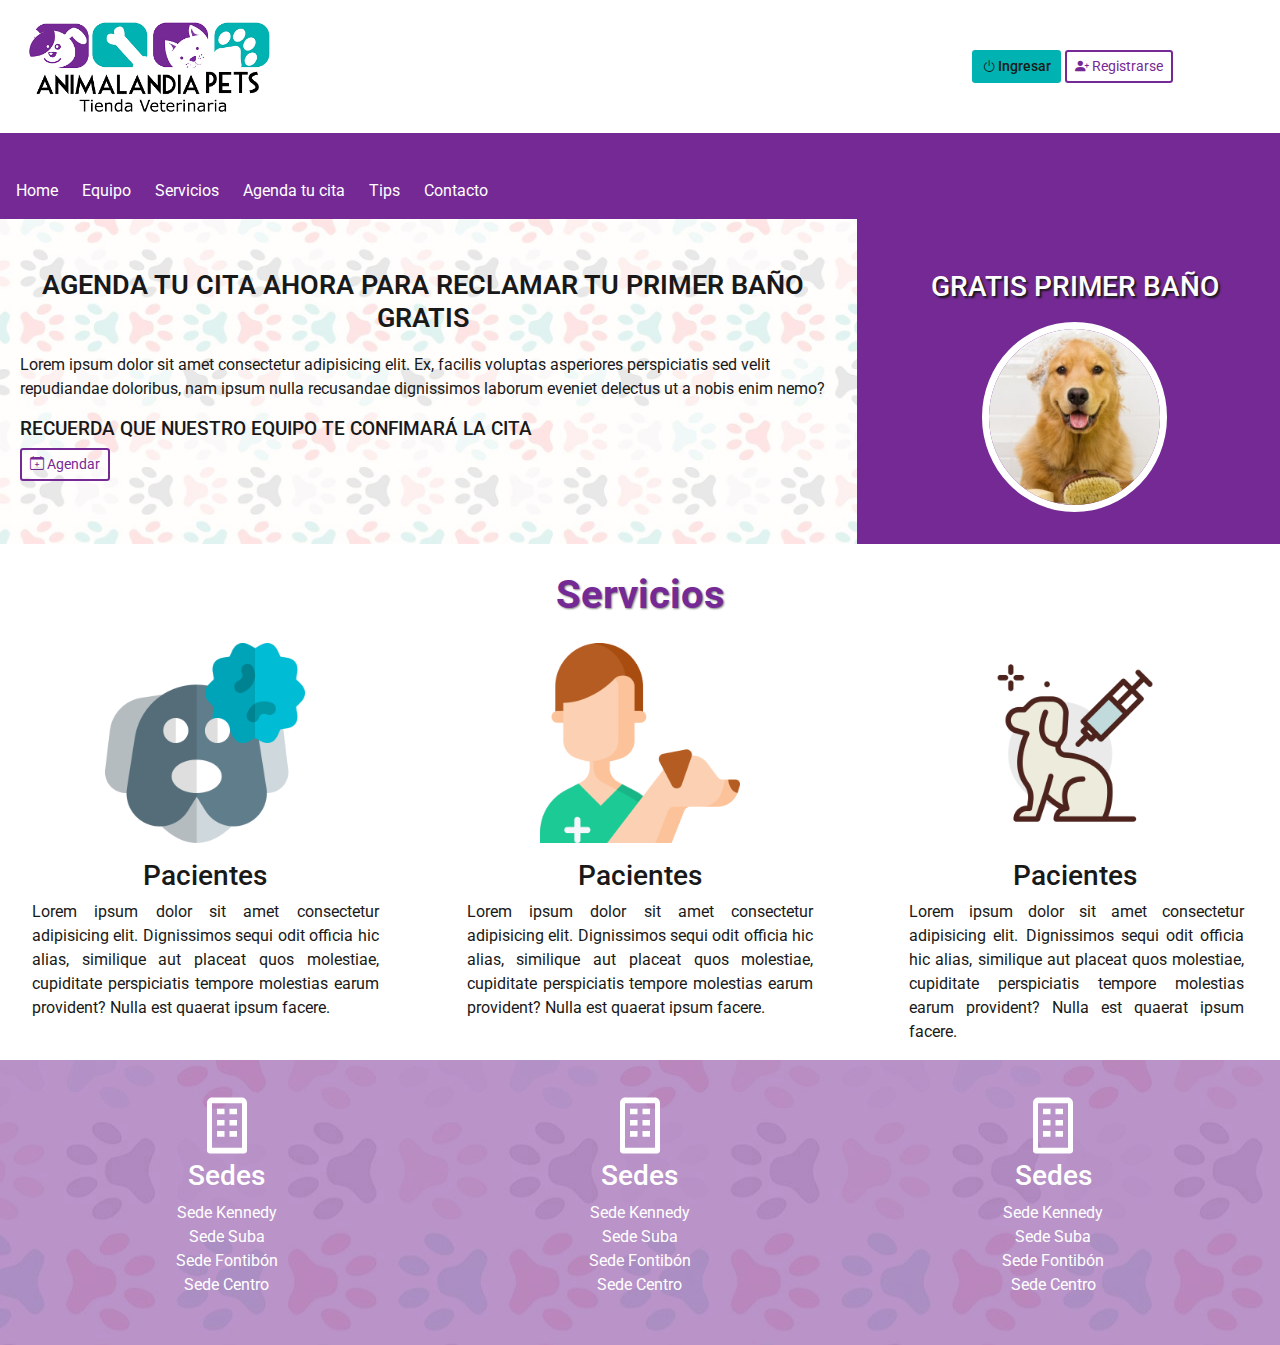
<file: index.html>
<!DOCTYPE html>
<html lang="en">

<head>
    <meta charset="UTF-8">
    <meta http-equiv="X-UA-Compatible" content="IE=edge">
    <meta name="viewport" content="width=device-width, initial-scale=1.0">
    <title>Animalandia</title>
    <link rel="stylesheet" type="text/css" href="/assets/css/bootstrap.css">
    <link rel="stylesheet" type="text/css" href="/assets/css/estilos.css">
    <link rel="stylesheet" type="text/css" href="/assets/css/normalize.css">
    <link rel="icon" href="../assets/img/favicon.png">
    <link rel="stylesheet" href="https://cdn.jsdelivr.net/npm/bootstrap-icons@1.8.1/font/bootstrap-icons.css">

</head>
<body>
<div class="container-fluid overflow-hidden" >
    <div class="row justify-content-around align-items-center">
    <header class="row justify-content-around align-items-center" >
        <div class="logo col-12 col-md-3 col-xl-3 mt-2 mb-2">
            <img src="../assets/img/logo.jpg" class="img-fluid">
        </div>
        <div class="col-12 col-md-6 col-xl-6"></div>
        <div class="col-12 col-md-3 col-xl-3" row justify-content-around align-items-center>
            <a href="/views/login.html"><button type="button" class="btn btn-primary btn-sm" ><i class="bi bi-power"></i>Ingresar</button></a>
            <button type="button" class="btn btn-outline-primary btn-sm"><i class="bi bi-person-plus-fill"></i>Registrarse</button>
        </div>
    </header>
    </div>
    <div >    <!-- As a link -->
        <nav class="navbar navbar-expand-lg navbar-dark #752995" col-md>
            <div >
                <a class="navbar-brand ms-2" href="#"></a>
                <button class="navbar-toggler" type="button" data-bs-toggle="collapse"
                    data-bs-target="#navbarSupportedContent" aria-controls="navbarSupportedContent"
                    aria-expanded="false" aria-label="Toggle navigation">
                    <span class="navbar-toggler-icon"></span>
                </button>
                <div class="collapse navbar-collapse" id="navbarSupportedContent">
                    <ul class="navbar-nav me-auto mb-2 mb-lg-0">
                        <li class="nav-item">
                            <a class="nav-link active" aria-current="page" href="/index.html">Home</a>
                        </li>
                        <li class="nav-item">
                            <a class="nav-link active" aria-current="page" href="/views/equipo.html">Equipo</a>
                        </li>
                        <li class="nav-item">
                            <a class="nav-link active" aria-current="page" href="/views/servicios.html">Servicios</a>
                        </li>
                        <li class="nav-item">
                            <a class="nav-link active" aria-current="page" href="/views/agendatucita.html">Agenda tu cita</a>
                        </li>
                        <li class="nav-item">
                            <a class="nav-link active" aria-current="page" href="/views/tips.html">Tips</a>
                        </li>
                        <li class="nav-item">
                            <a class="nav-link active" aria-current="page" href="/views/contacto.html">Contacto</a>
                        </li>
                    </ul>
                </div>
            </div>
        </nav>
    </div>
    <!--cierre header y nav-->
    <main>
        <div>
        <div class="row">
            <article class="cita d-flex flex-column align-items-start col-12 col-md-6 col-xl-8 ">
                <h1>AGENDA TU CITA AHORA PARA RECLAMAR TU PRIMER BAÑO GRATIS</h1>
                <p>Lorem ipsum dolor sit amet consectetur adipisicing elit. Ex, facilis voluptas asperiores perspiciatis
                    sed velit repudiandae doloribus, nam ipsum nulla recusandae dignissimos laborum eveniet delectus ut
                    a nobis enim nemo?</p>
                <h3>Recuerda que nuestro equipo te confimará la cita</h3>
                <button type="button" class="btn btn-outline-primary btn-sm"><i class="bi bi-calendar-plus"></i>Agendar</button>
            </article>
            <article class="promocion d-flex flex-column align-items-center col-12 col-md-6 col-xl-4">
                <h1>GRATIS PRIMER BAÑO</h1>
                <img src="../assets/img/golden.jpg" alt="Perro Golden Retriever" class="rounded-circle">
            </article>
        </div>
    </div>
        <!--fin de cita-->
        <h1 class="tsection text-center mb-4">Servicios</h1>
        <div class="row " >
            <div class="card col-12 col-md-4" >
                <img src="../assets/img/paciente.png" class="card-img-top" alt="paciente">
                <div class="card-body">
                <h3>Pacientes</h3>
                <p class="card-text ">Lorem ipsum dolor sit amet consectetur adipisicing elit. Dignissimos sequi odit officia hic alias,
                    similique aut placeat quos molestiae, cupiditate perspiciatis tempore molestias earum provident?
                    Nulla est quaerat ipsum facere.</p>
                </div>
            </div>
        
            <div class="card col-12 col-md-4" >
                <img src="../assets/img/veterinario.png" class="card-img-top" alt="veterinario">
                <div class="card-body">
                <h3>Pacientes</h3>
                <p class="card-text ">Lorem ipsum dolor sit amet consectetur adipisicing elit. Dignissimos sequi odit officia hic alias,
                        similique aut placeat quos molestiae, cupiditate perspiciatis tempore molestias earum provident?
                        Nulla est quaerat ipsum facere.</p>
                </div>
            </div>

            <div class="card col-12 col-md-4" >
                <img src="../assets/img/vacunacion.png" class="card-img-top" alt="vacunacion">
                <div class="card-body">
                <h3>Pacientes</h3>
                <p class="card-text ms-2 me-1">Lorem ipsum dolor sit amet consectetur adipisicing elit. Dignissimos sequi odit officia hic alias,
                    similique aut placeat quos molestiae, cupiditate perspiciatis tempore molestias earum provident?
                    Nulla est quaerat ipsum facere.</p>
                </div>
              </div>
        </div>
        
    </main>
    <footer class="footer" >
        <div class="box-footer row ">
            <div class="foot col-12 col-md-4 text-center">
                <img src="../assets/img/bx-building 1.svg" alt="Icono building">
                <h3>Sedes</h3>
                <p class="text-center">
                    Sede Kennedy <br>
                    Sede Suba <br>
                    Sede Fontibón <br>
                    Sede Centro
                </p>
            </div>
            <div class="foot col-12 col-md-4 text-center">
                <img src="../assets/img/bx-building 1.svg" alt="Icono building">
                <h3>Sedes</h3>
                <p class="text-center">
                    Sede Kennedy <br>
                    Sede Suba <br>
                    Sede Fontibón <br>
                    Sede Centro
                </p>
            </div>
            <div class="foot col-12 col-md-4 text-center">
                <img src="../assets/img/bx-building 1.svg" alt="Icono building">
                <h3>Sedes</h3>
                <p class="text-center">
                    Sede Kennedy <br>
                    Sede Suba <br>
                    Sede Fontibón <br>
                    Sede Centro
                </p>
            </div>
        </div>
    </footer>
</div>
<script src="../assets/js/bootstrap.js"></script>
</body>

</html>
</file>
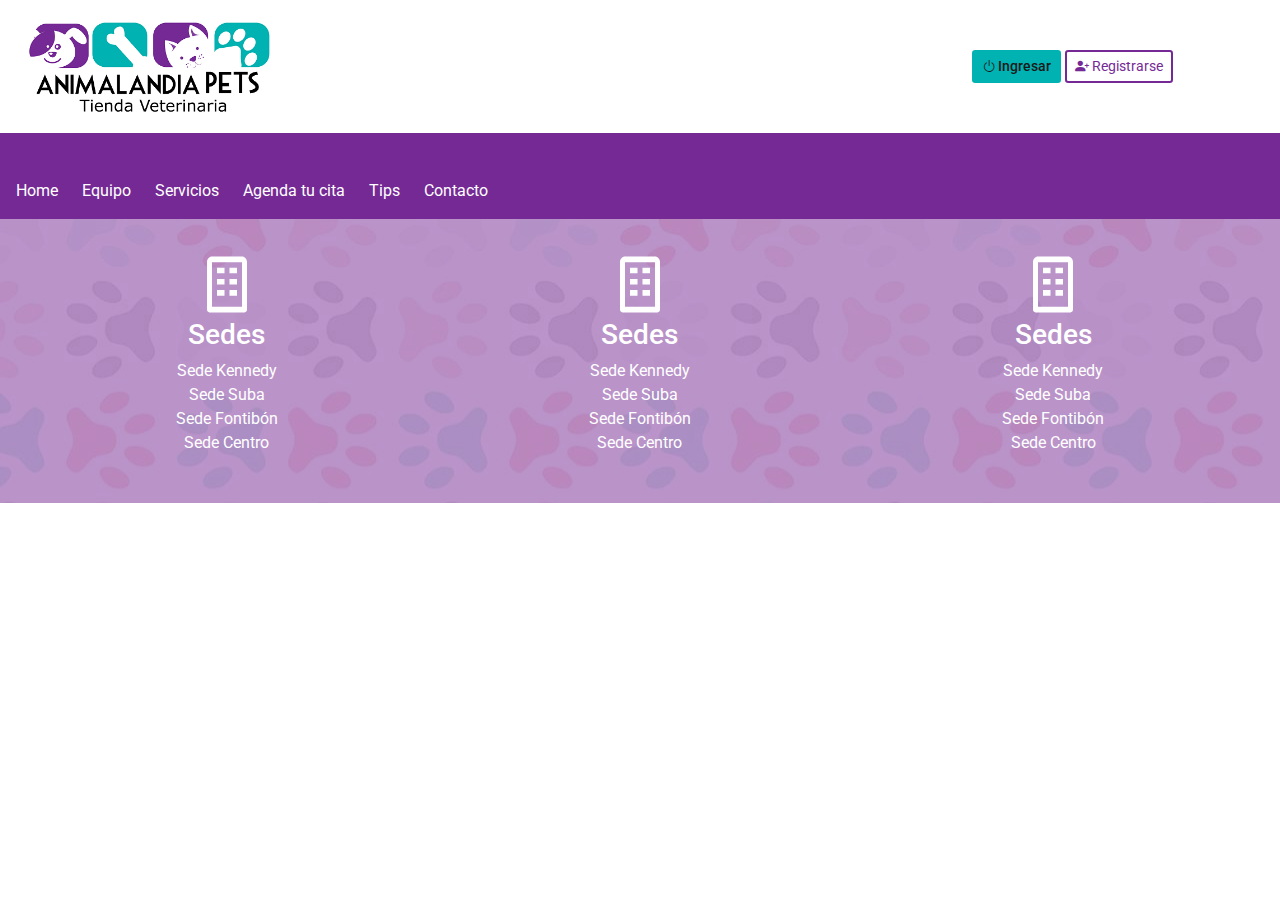
<file: views/agendatucita.html>
<!DOCTYPE html>
<html lang="en">

<head>
    <meta charset="UTF-8">
    <meta http-equiv="X-UA-Compatible" content="IE=edge">
    <meta name="viewport" content="width=device-width, initial-scale=1.0">
    <title>Animalandia</title>
    <link rel="stylesheet" type="text/css" href="/assets/css/bootstrap.css">
    <link rel="stylesheet" type="text/css" href="/assets/css/estilos.css">
    <link rel="stylesheet" type="text/css" href="/assets/css/normalize.css">
    <link rel="icon" href="../assets/img/favicon.png">
    <link rel="stylesheet" href="https://cdn.jsdelivr.net/npm/bootstrap-icons@1.8.1/font/bootstrap-icons.css">

</head>
<body>
    <div class="container-fluid overflow-hidden" >
        <div class="row justify-content-around align-items-center">
        <header class="row justify-content-around align-items-center" >
            <div class="logo col-12 col-md-3 col-xl-3 mt-2 mb-2">
                <img src="../assets/img/logo.jpg" class="img-fluid">
            </div>
            <div class="col-12 col-md-6 col-xl-6"></div>
            <div class="col-12 col-md-3 col-xl-3" row justify-content-around align-items-center>
                <a href="/views/login.html"><button type="button" class="btn btn-primary btn-sm" ><i class="bi bi-power"></i>Ingresar</button></a>
                <button type="button" class="btn btn-outline-primary btn-sm"><i class="bi bi-person-plus-fill"></i>Registrarse</button>
            </div>
        </header>
        </div>
        <div >    <!-- As a link -->
            <nav class="navbar navbar-expand-lg navbar-dark #752995" col-md>
                <div >
                    <a class="navbar-brand ms-2" href="#"></a>
                    <button class="navbar-toggler" type="button" data-bs-toggle="collapse"
                        data-bs-target="#navbarSupportedContent" aria-controls="navbarSupportedContent"
                        aria-expanded="false" aria-label="Toggle navigation">
                        <span class="navbar-toggler-icon"></span>
                    </button>
                    <div class="collapse navbar-collapse" id="navbarSupportedContent">
                        <ul class="navbar-nav me-auto mb-2 mb-lg-0">
                            <li class="nav-item">
                                <a class="nav-link active" aria-current="page" href="index.html">Home</a>
                            </li>
                            <li class="nav-item">
                                <a class="nav-link active" aria-current="page" href="/views/equipo.html">Equipo</a>
                            </li>
                            <li class="nav-item">
                                <a class="nav-link active" aria-current="page" href="/views/servicios.html">Servicios</a>
                            </li>
                            <li class="nav-item">
                                <a class="nav-link active" aria-current="page" href="/views/agendatucita.html">Agenda tu cita</a>
                            </li>
                            <li class="nav-item">
                                <a class="nav-link active" aria-current="page" href="/views/tips.html">Tips</a>
                            </li>
                            <li class="nav-item">
                                <a class="nav-link active" aria-current="page" href="/views/contacto.html">Contacto</a>
                            </li>
                        </ul>
                    </div>
                </div>
            </nav>
        </div>
    <footer class="footer" >
        <div class="box-footer row ">
            <div class="foot col-12 col-md-4 text-center">
                <img src="../assets/img/bx-building 1.svg" alt="Icono building">
                <h3>Sedes</h3>
                <p class="text-center">
                    Sede Kennedy <br>
                    Sede Suba <br>
                    Sede Fontibón <br>
                    Sede Centro
                </p>
            </div>
            <div class="foot col-12 col-md-4 text-center">
                <img src="../assets/img/bx-building 1.svg" alt="Icono building">
                <h3>Sedes</h3>
                <p class="text-center" >
                    Sede Kennedy <br>
                    Sede Suba <br>
                    Sede Fontibón <br>
                    Sede Centro
                </p>
            </div>
            <div class="foot col-12 col-md-4 text-center">
                <img src="../assets/img/bx-building 1.svg" alt="Icono building">
                <h3>Sedes</h3>
                <p class="text-center">
                    Sede Kennedy <br>
                    Sede Suba <br>
                    Sede Fontibón <br>
                    Sede Centro
                </p>
            </div>
        </div>
    </footer>
</div>
<script src="../assets/js/bootstrap.js"></script>
</body>

</html>
</file>
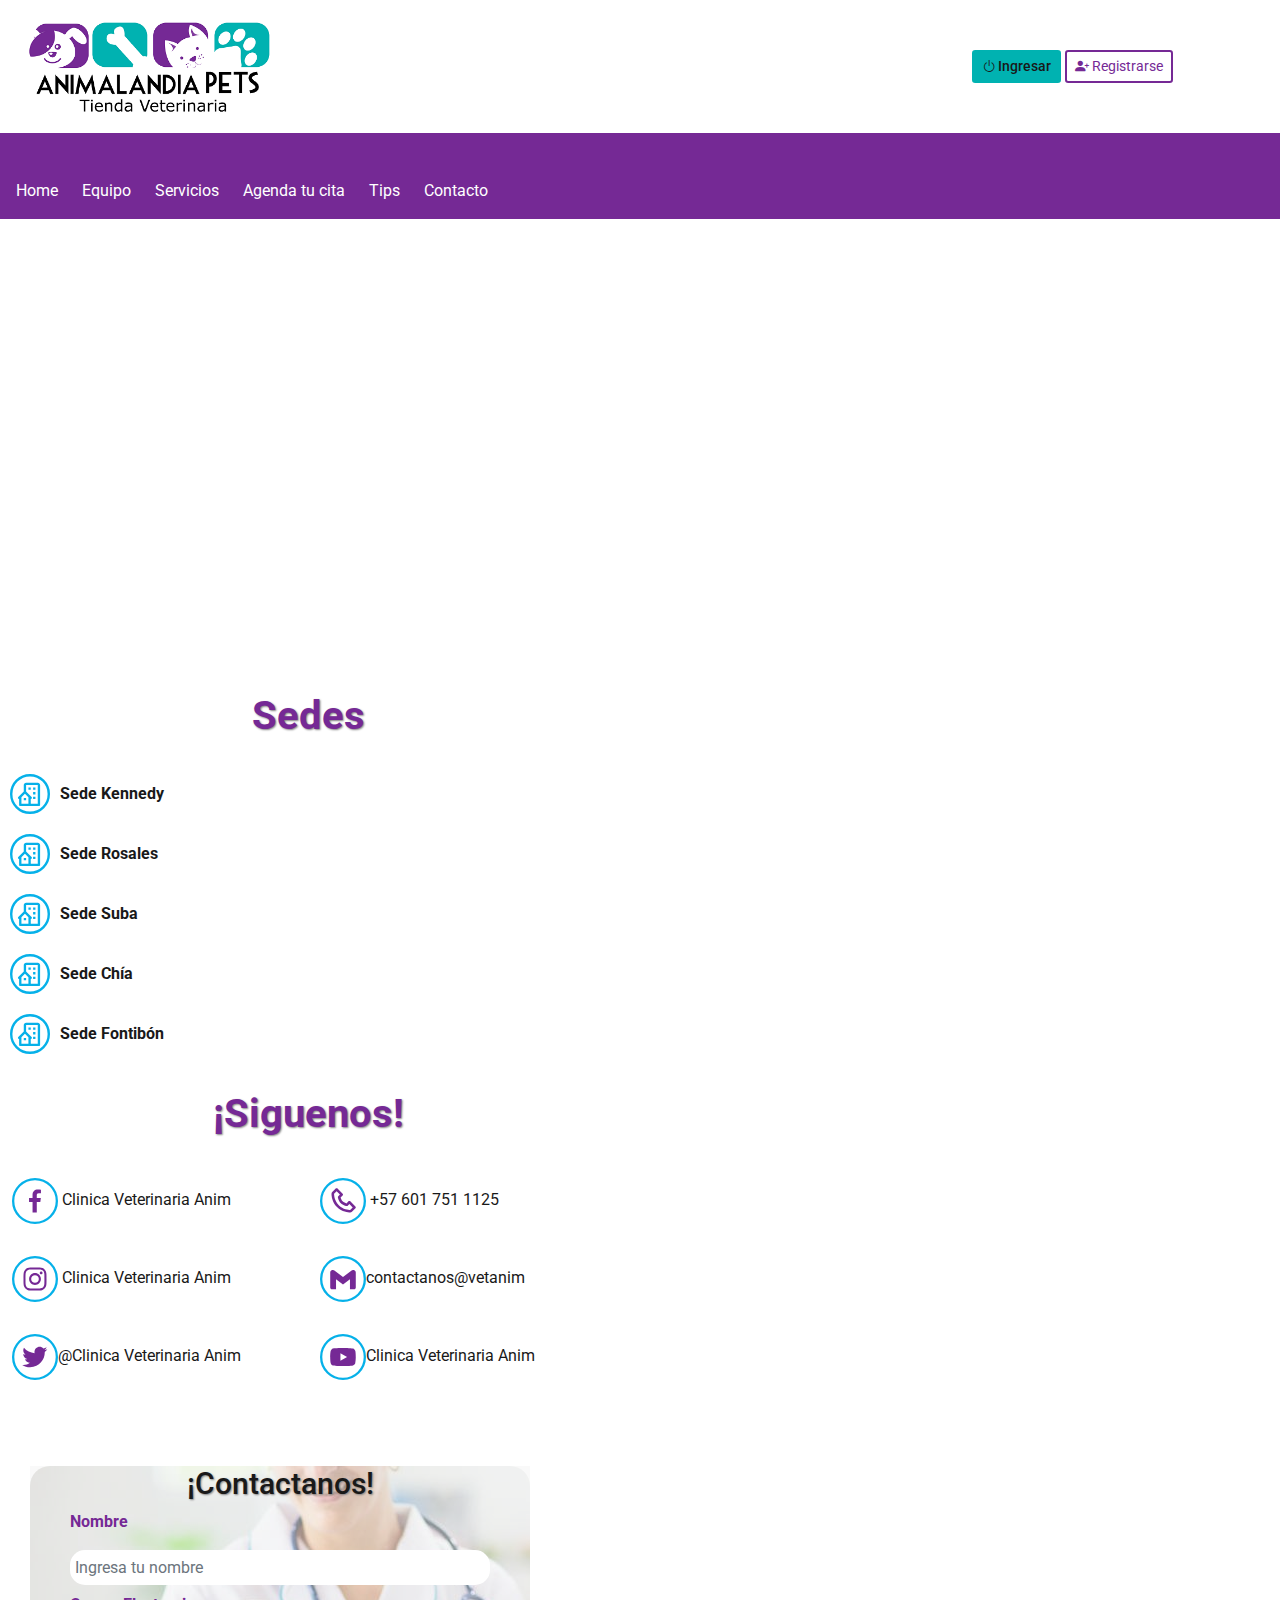
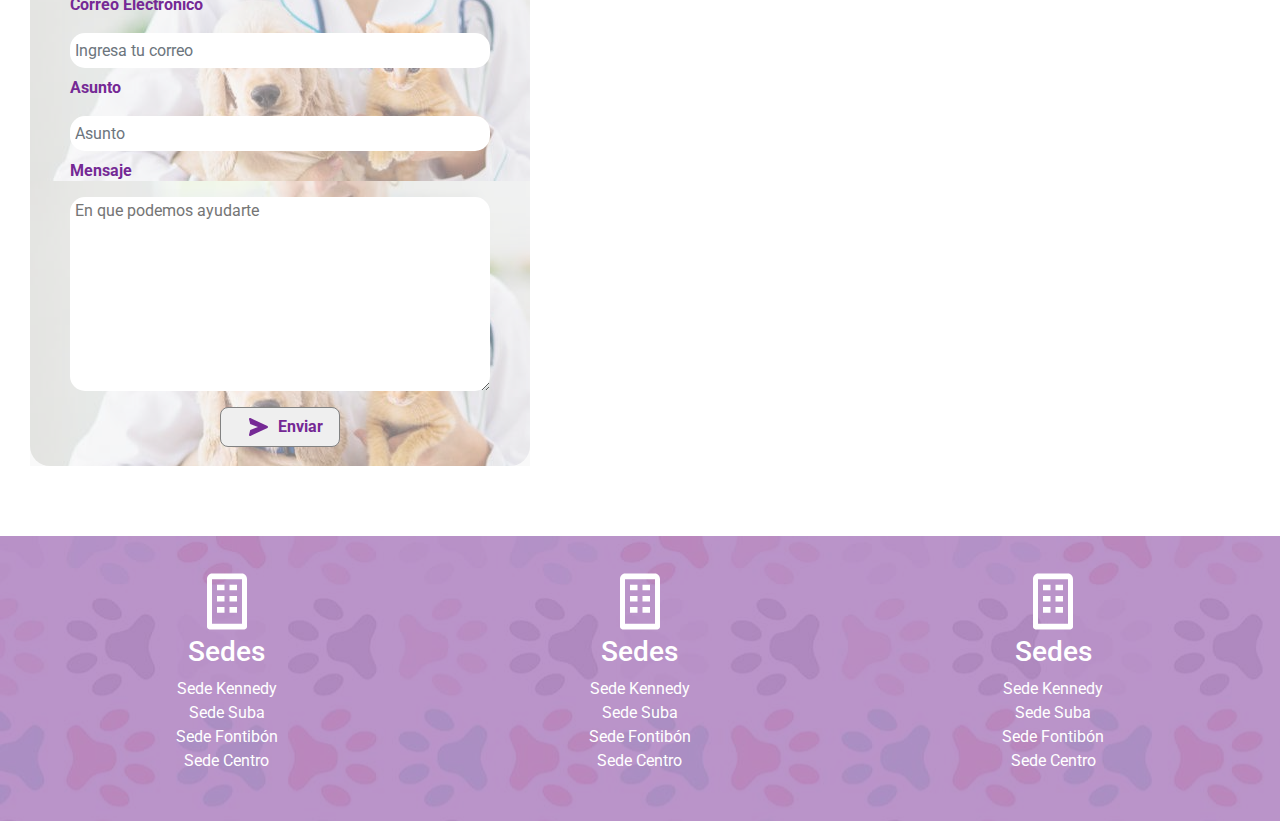
<file: views/contacto.html>
<!DOCTYPE html>
<html lang="en">

<head>
    <meta charset="UTF-8">
    <meta http-equiv="X-UA-Compatible" content="IE=edge">
    <meta name="viewport" content="width=device-width, initial-scale=1.0">
    <title>Animalandia</title>
    <link rel="stylesheet" type="text/css" href="../assets/css/bootstrap.css">
    <link rel="stylesheet" type="text/css" href="../assets/css/estilos.css">
    <link rel="stylesheet" type="text/css" href="../assets/css/normalize.css">
    <link rel="icon" href="../assets/img/favicon.png">
    <link rel="stylesheet" href="https://cdn.jsdelivr.net/npm/bootstrap-icons@1.8.1/font/bootstrap-icons.css">


</head>

<body>
    <div class="container-fluid overflow-hidden" >
        <div class="row justify-content-around align-items-center">
        <header class="row justify-content-around align-items-center" >
            <div class="logo col-12 col-md-3 col-xl-3 mt-2 mb-2">
                <img src="../assets/img/logo.jpg" class="img-fluid">
            </div>
            <div class="col-12 col-md-6 col-xl-6"></div>
            <div class="col-12 col-md-3 col-xl-3" row justify-content-around align-items-center>
                <a href="/views/login.html"><button type="button" class="btn btn-primary btn-sm" ><i class="bi bi-power"></i>Ingresar</button></a>
                <button type="button" class="btn btn-outline-primary btn-sm"><i class="bi bi-person-plus-fill"></i>Registrarse</button>
            </div>
        </header>
        </div>
        <div >    <!-- As a link -->
            <nav class="navbar navbar-expand-lg navbar-dark #752995" col-md>
                <div >
                    <a class="navbar-brand ms-2" href="#"></a>
                    <button class="navbar-toggler" type="button" data-bs-toggle="collapse"
                        data-bs-target="#navbarSupportedContent" aria-controls="navbarSupportedContent"
                        aria-expanded="false" aria-label="Toggle navigation">
                        <span class="navbar-toggler-icon"></span>
                    </button>
                    <div class="collapse navbar-collapse" id="navbarSupportedContent">
                        <ul class="navbar-nav me-auto mb-2 mb-lg-0">
                            <li class="nav-item">
                                <a class="nav-link active" aria-current="page" href="/index.html">Home</a>
                            </li>
                            <li class="nav-item">
                                <a class="nav-link active" aria-current="page" href="/views/equipo.html">Equipo</a>
                            </li>
                            <li class="nav-item">
                                <a class="nav-link active" aria-current="page" href="/views/servicios.html">Servicios</a>
                            </li>
                            <li class="nav-item">
                                <a class="nav-link active" aria-current="page" href="/views/agendatucita.html">Agenda tu cita</a>
                            </li>
                            <li class="nav-item">
                                <a class="nav-link active" aria-current="page" href="/views/tips.html">Tips</a>
                            </li>
                            <li class="nav-item">
                                <a class="nav-link active" aria-current="page" href="/viewcontacto.html">Contacto</a>
                            </li>
                        </ul>
                    </div>
                </div>
            </nav>
        </div>
    <main>
        <div class="mapa container-fluid overflow-hidden">
            <div class=" row col-12 col-md-6">
                    <section id="contacto">
                    <article>
                    <iframe
                        src="https://www.google.com/maps/embed?pb=!1m18!1m12!1m3!1d3976.8520885023604!2d-74.15859378551427!3d4.620464596643454!2m3!1f0!2f0!3f0!3m2!1i1024!2i768!4f13.1!3m3!1m2!1s0x8e3f9e9a8753891f%3A0x15216e46e9718c38!2sANIMALVETER!5e0!3m2!1ses-419!2sco!4v1646705869269!5m2!1ses-419!2sco"
                        width="480" height="350" style="border:0;" allowfullscreen="" loading="lazy" class="rounded mx-auto d-block"></iframe>
                </article>
            </section>
            <div class=" container contacto ">
                <h1 class="tsection mb-4 text-center" >Sedes</h1>
                <article class="sedes row">
                    <div class="logosedes col-4 col-md-12"><img src="../assets/img/icono sede.svg">Sede Kennedy</div>
                    <div class="logosedes col-4 col-md-12 "><img src="../assets/img/icono sede.svg">Sede Rosales</div>
                    <div class="logosedes col-4 col-md-12"><img src="../assets/img/icono sede.svg">Sede Suba</div>
                    <div class="logosedes col-6 col-md-12"><img src="../assets/img/icono sede.svg">Sede Chía</div>
                    <div class="logosedes col-6 col-md-12"><img src="../assets/img/icono sede.svg">Sede Fontibón</div>
                </article>
            </div>
            </div>
        <div class=" row col-12 col-md-6">
            <div class=" container redes">
                <h1 class="tsection text-center mb-4">¡Siguenos!</h1>
                <section class="redes row">
                <div class="social col-6"><img src="../assets/img/icono facebook.svg"> Clinica Veterinaria Anim</div>
                <div class="social col-6"><img src="../assets/img/icono telefono.svg"> +57 601 751 1125</div>
                <div class="social col-6"><img src="../assets/img/icono instagram.svg"> Clinica Veterinaria Anim</div>
                <div class="social col-6"><img src="../assets/img/icono email.svg">contactanos@vetanim</div>
                <div class="social col-6"><img src="../assets/img/icono rwitter.svg">@Clinica Veterinaria Anim</div>
                <div class="social col-6"> <img src="../assets/img/icono youtube.svg">Clinica Veterinaria Anim</div>
            </section>
            </div>
            <div class="container">
            <section class="form-contacto ">
                <div class="form2 ">
                    <h2>¡Contactanos!</h2>
                    <form action="#" nombre="formulario" method="get" novalidate="novalidate" class="form1">
                        <label for="nombre" class="form-label">Nombre</label>
                        <input type="text" name="nombre" id="nombre" placeholder="Ingresa tu nombre" class="form-control">
                        <label for="email" class="form-label">Correo Electronico</label>
                        <input type="email" name="email" id="email" placeholder="Ingresa tu correo" class="form-control">
                        <label for="asunto" class="form-label">Asunto</label>
                        <input type="asunto" name="asunto" id="asunto" placeholder="Asunto" class="form-control">
                        <label for="observacion" class="form-label">Mensaje</label>
                        <textarea rows="10" cols="50" name="observaciones"
                            placeholder="En que podemos ayudarte"></textarea>
                        <button name="enviar" id="Envia" btn btn-primary"><img src="../assets/img/bxs-send 1.svg"
                                class="boton ">Enviar</button>
                    </form>
                </div>
            </section>
            </div>
        </div>
        </div>
    </main>
    <footer class="footer" >
        <div class="box-footer row ">
            <div class="foot col-12 col-md-4 text-center">
                <img src="../assets/img/bx-building 1.svg" alt="Icono building">
                <h3>Sedes</h3>
                <p class="text-center">
                    Sede Kennedy <br>
                    Sede Suba <br>
                    Sede Fontibón <br>
                    Sede Centro
                </p>
            </div>
            <div class="foot col-12 col-md-4 text-center">
                <img src="../assets/img/bx-building 1.svg" alt="Icono building">
                <h3>Sedes</h3>
                <p class="text-center" >
                    Sede Kennedy <br>
                    Sede Suba <br>
                    Sede Fontibón <br>
                    Sede Centro
                </p>
            </div>
            <div class="foot col-12 col-md-4 text-center">
                <img src="../assets/img/bx-building 1.svg" alt="Icono building">
                <h3>Sedes</h3>
                <p class="text-center">
                    Sede Kennedy <br>
                    Sede Suba <br>
                    Sede Fontibón <br>
                    Sede Centro
                </p>
            </div>
        </div>
    </footer>
</div>
    <script src="../assets/js/bootstrap.js"></script>
</body>

</html>
</file>
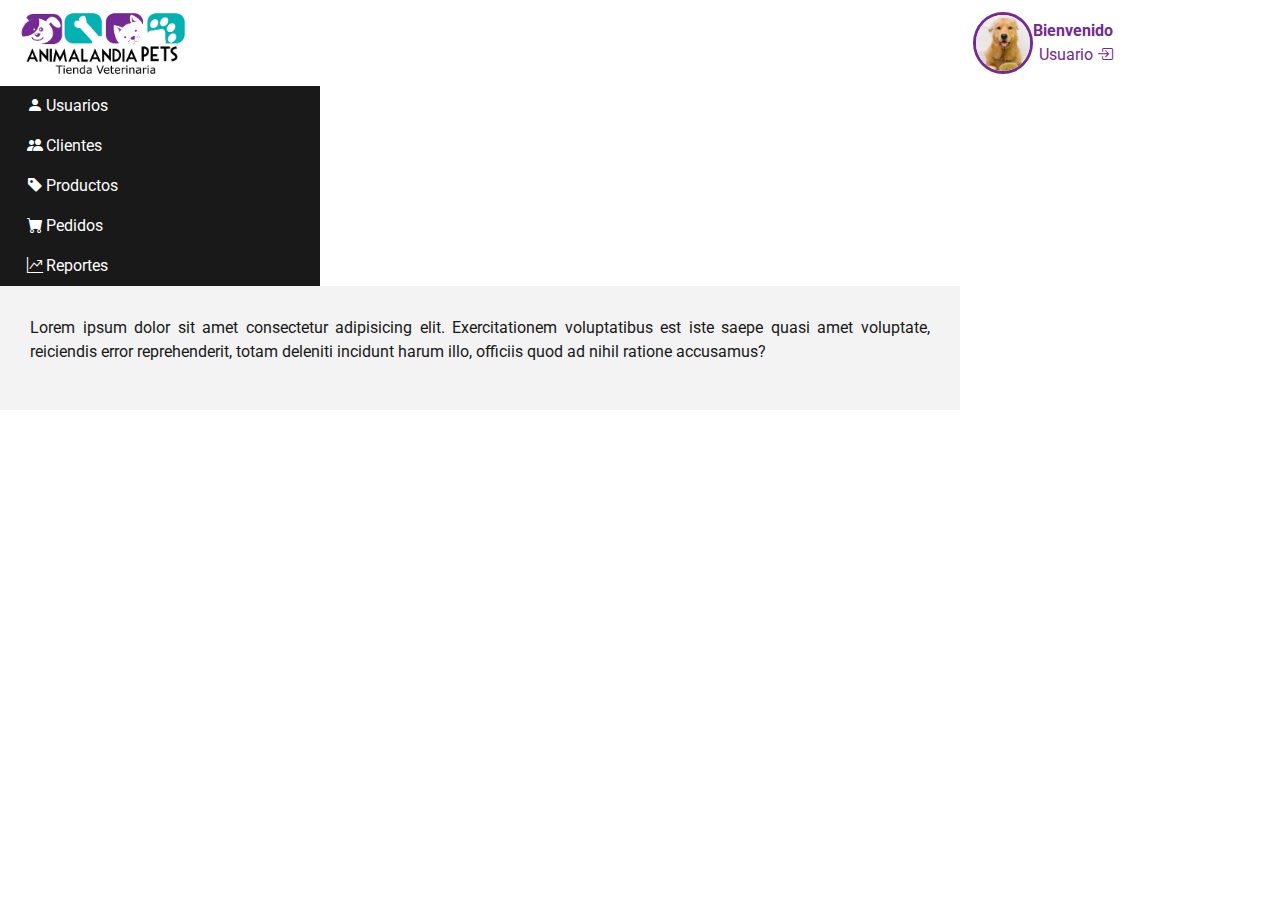
<file: views/dashboard.html>
<!DOCTYPE html>
<html lang="es-Es">

<head>
    <meta charset="utf-8">
    <link rel="stylesheet" type="text/css" href="../assets/css/bootstrap.css">
    <link rel="stylesheet" type="text/css" href="../assets/css/normalize.css">
    <link rel="stylesheet" type="text/css" href="../assets/css/estilos.css">
    <link rel="icon" href="../assets/img/favicon.png">
    <link rel="stylesheet" href="https://cdn.jsdelivr.net/npm/bootstrap-icons@1.8.1/font/bootstrap-icons.css">
    <title>Inicio de Sesion</title>
</head>

<body>
    <div class="container-fluid d-flex flex-column">
    <header>
        <div class="row logo justify-content-between align-items-center">
            <div class="col-12 col-md-2 ">
            <img src="../assets/img/logo.jpg" class="img-fluid">
            </div>  
            <div class="sesion col-12 col-md-3 d-flex align-items-center">
            <img src="../assets/img/golden.jpg">
            <span>
                <strong>Bienvenido</strong><br>Usuario
                <a href="login.html"><i class="bi bi-box-arrow-in-right"></i></a>
            </span>
            </div>
        </div>
    </header>
    <section id="dashboard">
        <article class="menu1 col-md-3">
            <ul class="nav flex-column">
                <li class="nav-item">
                  <a class="nav-link active" aria-current="page" href="usuario/usuario.html"><i class="bi bi-person-fill"></i>Usuarios</a>
                </li>
                <li class="nav-item">
                  <a class="nav-link active" aria-current="page"" href="cliente/cliente.html"><i class="bi bi-people-fill"></i>Clientes</a>
                </li>
                <li class="nav-item">
                  <a class="nav-link active" aria-current="page"" href="producto/producto.html"><i class="bi bi-tag-fill"></i>Productos</a>
                </li>
                <li class="nav-item">
                  <a class="nav-link active" aria-current="page" href="pedido/pedido.html"><i class="bi bi-cart-fill"></i>Pedidos</a>
                </li>
                <li class="nav-item">
                    <a class="nav-link active item1" aria-current="page"" href="reporte/reporte.html"><i class="bi bi-graph-up-arrow"></i>Reportes</a>
                  </li>
              </ul>     
        </article>
        <article class="contenido col-md-9">
            <p>Lorem ipsum dolor sit amet consectetur adipisicing elit. Exercitationem voluptatibus est iste saepe quasi
                amet voluptate, reiciendis error reprehenderit, totam deleniti incidunt harum illo, officiis quod ad
                nihil ratione accusamus?</p>

        </article>
    </section>
</div>
    <script src="../assets/js/bootstrap.js"></script>
</body>

</html>
</file>
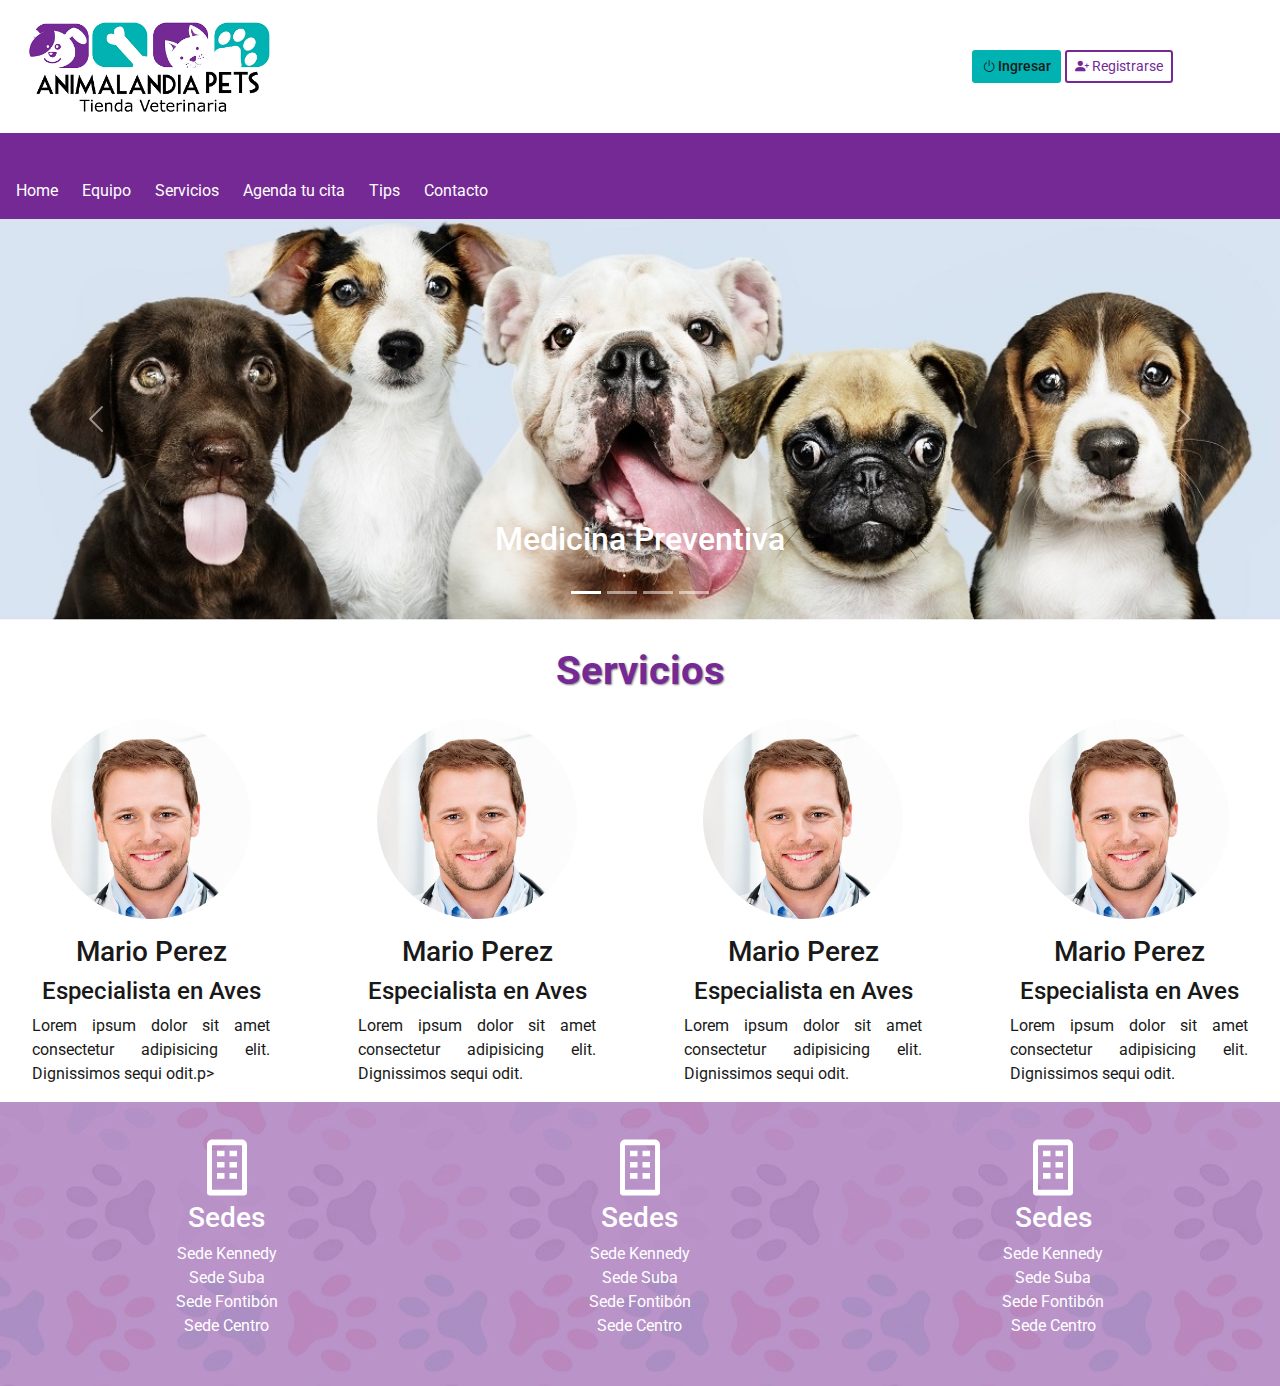
<file: views/equipo.html>
<!DOCTYPE html>
<html lang="en">

<head>
    <meta charset="UTF-8">
    <meta http-equiv="X-UA-Compatible" content="IE=edge">
    <meta name="viewport" content="width=device-width, initial-scale=1.0">
    <title>Animalandia</title>
    <link rel="stylesheet" type="text/css" href="../assets/css/bootstrap.css">
    <link rel="stylesheet" type="text/css" href="../assets/css/estilos.css">
    <link rel="stylesheet" type="text/css" href="../assets/css/normalize.css">
    <link rel="icon" href="../assets/img/favicon.png">
    <link rel="stylesheet" href="https://cdn.jsdelivr.net/npm/bootstrap-icons@1.8.1/font/bootstrap-icons.css">

</head>

<body>
    <div class="container-fluid overflow-hidden" >
        <div class="row justify-content-around align-items-center">
        <header class="row justify-content-around align-items-center" >
            <div class="logo col-12 col-sm-3 col-md-3 col-xl-3 mt-2 mb-2">
                <img src="../assets/img/logo.jpg" class="img-fluid">
            </div>
            <div class="col-12 col-sm-5 col-md-6 col-xl-6"></div>
            <div class="col-12 col-sm-4 col-md-3 col-xl-3" row justify-content-around align-items-center>
                <a href="/views/login.html"><button type="button" class="btn btn-primary btn-sm" ><i class="bi bi-power"></i>Ingresar</button></a>
                <button type="button" class="btn btn-outline-primary btn-sm"><i class="bi bi-person-plus-fill"></i>Registrarse</button>
            </div>
        </header>
        </div>
        <div >    <!-- As a link -->
            <nav class="navbar navbar-expand-lg navbar-dark #752995" col-md>
                <div >
                    <a class="navbar-brand ms-2" href="#"></a>
                    <button class="navbar-toggler" type="button" data-bs-toggle="collapse"
                        data-bs-target="#navbarSupportedContent" aria-controls="navbarSupportedContent"
                        aria-expanded="false" aria-label="Toggle navigation">
                        <span class="navbar-toggler-icon"></span>
                    </button>
                    <div class="collapse navbar-collapse" id="navbarSupportedContent">
                        <ul class="navbar-nav me-auto mb-2 mb-lg-0">
                            <li class="nav-item">
                                <a class="nav-link active" aria-current="page" href="/index.html">Home</a>
                            </li>
                            <li class="nav-item">
                                <a class="nav-link active" aria-current="page" href="/views/equipo.html">Equipo</a>
                            </li>
                            <li class="nav-item">
                                <a class="nav-link active" aria-current="page" href="/views/servicios.html">Servicios</a>
                            </li>
                            <li class="nav-item">
                                <a class="nav-link active" aria-current="page" href="/views/agendatucita.html">Agenda tu cita</a>
                            </li>
                            <li class="nav-item">
                                <a class="nav-link active" aria-current="page" href="/views/tips.html">Tips</a>
                            </li>
                            <li class="nav-item">
                                <a class="nav-link active" aria-current="page" href="/views/contacto.html">Contacto</a>
                            </li>
                        </ul>
                    </div>
                </div>
            </nav>
        </div>
    <main>

        <div id="carouselExampleCaptions" class="carousel slide" data-bs-ride="carousel">
            <div class="carousel-indicators">
              <button type="button" data-bs-target="#carouselExampleCaptions" data-bs-slide-to="0" class="active" aria-current="true" aria-label="Slide 1"></button>
              <button type="button" data-bs-target="#carouselExampleCaptions" data-bs-slide-to="1" aria-label="Slide 2"></button>
              <button type="button" data-bs-target="#carouselExampleCaptions" data-bs-slide-to="2" aria-label="Slide 3"></button>
              <button type="button" data-bs-target="#carouselExampleCaptions" data-bs-slide-to="3" aria-label="Slide 4"></button>
            </div>
            <div class="carousel-inner">
              <div class="carousel-item active">
                <img src="/assets/img/3.jpg" class="d-block w-100" alt="banner">
                <div class="carousel-caption d-none d-md-block">
                    <h1 class="text-center">Medicina Preventiva</h1>
                  </div>
              </div>
              <div class="carousel-item">
                <img src="/assets/img/1.jpg" class="d-block w-100" alt="pets">
                <div class="carousel-caption d-none d-md-block">
                  <h1 class="text-center" >Spa para mascotas</h1>
                </div>
              </div>
              <div class="carousel-item">
                <img src="/assets/img/2.jpg" class="d-block w-100" alt="pets">
                <div class="carousel-caption d-none d-md-block">
                  <h1 class="text-center">Vacunación</h1>
                 </div>
              </div>
              <div class="carousel-item">
                <img src="/assets/img/4.jpg" class="d-block w-100" alt="pets">
                <div class="carousel-caption d-none d-md-block">
                  <h1 class="text-center">Adopción</h1>
                </div>
              </div>
            </div>
        <main>
            <button class="carousel-control-prev" type="button" data-bs-target="#carouselExampleCaptions" data-bs-slide="prev">
              <span class="carousel-control-prev-icon" aria-hidden="true"></span>
              <span class="visually-hidden">Previous</span>
            </button>
            <button class="carousel-control-next" type="button" data-bs-target="#carouselExampleCaptions" data-bs-slide="next">
              <span class="carousel-control-next-icon" aria-hidden="true"></span>
              <span class="visually-hidden">Next</span>
            </button>
          </div>

          <h1 class="tsection text-center mb-4">Servicios</h1>
          <div class="row" >
            <div class="card col-12 col-md-3" >
                <img src="../assets/img/medico1.jpg" class="card-img-top rounded-circle" alt="veterinario">
                <div class="card-body">
                <h3>Mario Perez</h3>
                <h4>Especialista en Aves</h4>
                <p class="card-text">Lorem ipsum dolor sit amet consectetur adipisicing elit. Dignissimos sequi odit.p>
                </div>
            </div>
            <div class="card col-12 col-md-3" >
                <img src="../assets/img/medico1.jpg" class="card-img-top rounded-circle" alt="veterinario">
                <div class="card-body">
                <h3>Mario Perez</h3>
                <h4>Especialista en Aves</h4>
                <p class="card-text">Lorem ipsum dolor sit amet consectetur adipisicing elit. Dignissimos sequi odit.</p>
                </div>
            </div>
            <div class="card col-12 col-md-3" >
                <img src="../assets/img/medico1.jpg" class="card-img-top rounded-circle" alt="veterinario">
                <div class="card-body">
                <h3>Mario Perez</h3>
                <h4>Especialista en Aves</h4>
                <p class="card-text">Lorem ipsum dolor sit amet consectetur adipisicing elit. Dignissimos sequi odit.</p>
                </div>
            </div>
            <div class="card col-12 col-md-3" >
                <img src="../assets/img/medico1.jpg" class="card-img-top rounded-circle" alt="veterinario">
                <div class="card-body">
                <h3>Mario Perez</h3>
                <h4>Especialista en Aves</h4>
                <p class="card-text">Lorem ipsum dolor sit amet consectetur adipisicing elit. Dignissimos sequi odit.</p>
                </div>
            </div>
          </div>
        </main>
    </main>
    <footer class="footer" >
        <div class="box-footer row ">
            <div class="foot col-12 col-md-4 text-center">
                <img src="../assets/img/bx-building 1.svg" alt="Icono building">
                <h3>Sedes</h3>
                <p class="text-center">
                    Sede Kennedy <br>
                    Sede Suba <br>
                    Sede Fontibón <br>
                    Sede Centro
                </p>
            </div>
            <div class="foot col-12 col-md-4 text-center">
                <img src="../assets/img/bx-building 1.svg" alt="Icono building">
                <h3>Sedes</h3>
                <p class="text-center">
                    Sede Kennedy <br>
                    Sede Suba <br>
                    Sede Fontibón <br>
                    Sede Centro
                </p>
            </div>
            <div class="foot col-12 col-md-4 text-center">
                <img src="../assets/img/bx-building 1.svg" alt="Icono building">
                <h3>Sedes</h3>
                <p class="text-center">
                    Sede Kennedy <br>
                    Sede Suba <br>
                    Sede Fontibón <br>
                    Sede Centro
                </p>
            </div>
        </div>
    </footer>
</div>
    <script src="../assets/js/bootstrap.js"></script>
</body>

</html>
</file>
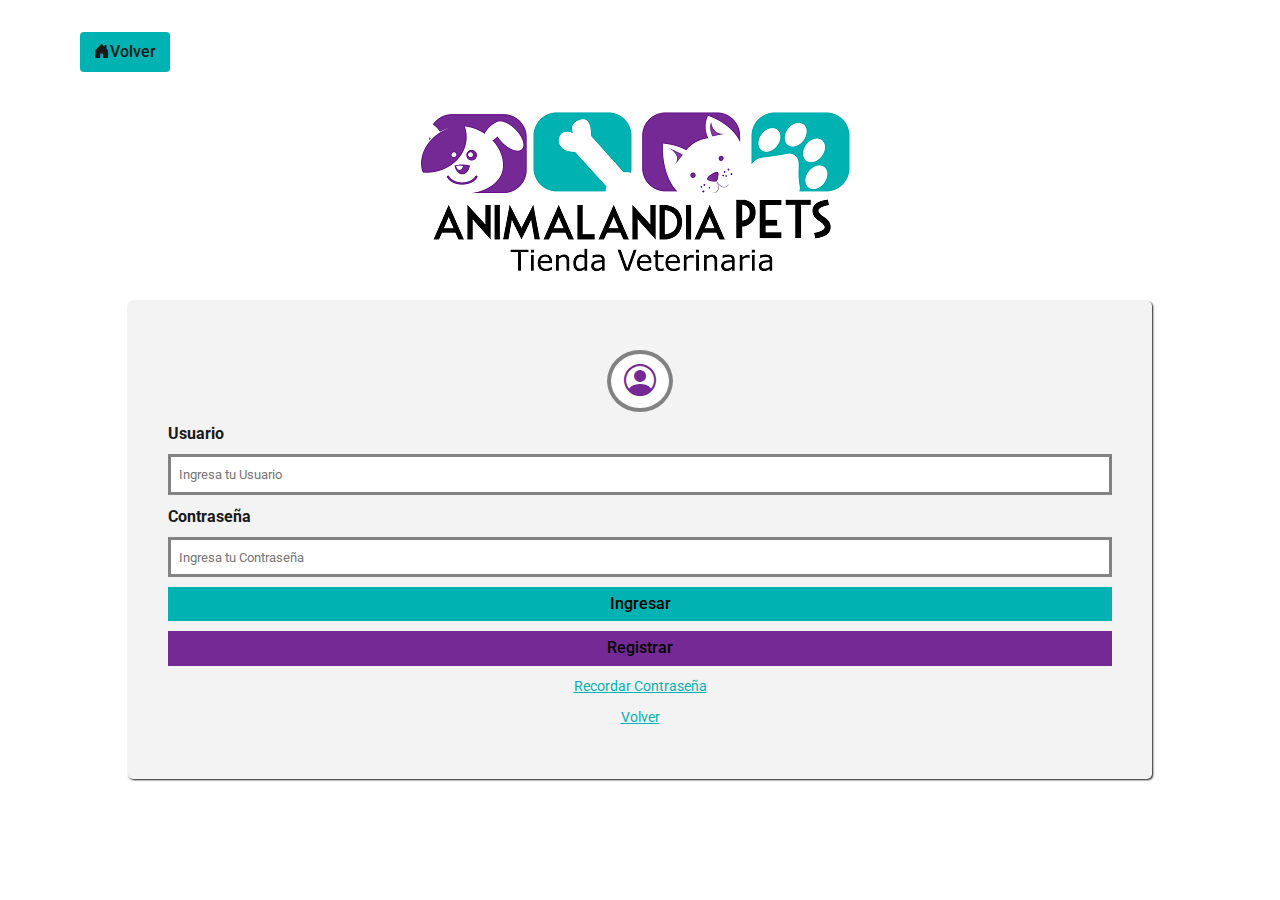
<file: views/login.html>
<!DOCTYPE html>
<html lang="es-Es">

<head>
    <meta charset="utf-8">
    <link rel="stylesheet" type="text/css" href="../assets/css/bootstrap.css">
    <link rel="stylesheet" type="text/css" href="../assets/css/estilos.css">
    <link rel="stylesheet" type="text/css" href="../assets/css/normalize.css">
    <link rel="icon" href="../assets/img/favicon.png">
    <link rel="stylesheet" href="https://cdn.jsdelivr.net/npm/bootstrap-icons@1.8.1/font/bootstrap-icons.css">
    <title>Inicio de Sesion</title>
</head>

<body>
    <a class="btn btn-primary volver text-end" href="/index.html" role="button"><i class="bi bi-house-door-fill"></i>Volver</a>
    <div class="container-fluid"></div>
    <section id="login" class="d-flex flex-column align-items-center">
        <img src="../assets/img/logo.jpg" class="img-fluid">

        <form action="dashboard.html" method="" class="form-login my-4">
            <h1><i class="bi bi-person-circle"></i></h1>
            <div class="form-group">
                <label for="Usuario" class="form-label">Usuario</label>
                <input type="text" class="form-input" name="usuario" id="usuario" placeholder="Ingresa tu Usuario">
            </div>
            <div class="form-group">
                <label for="Password" class="form-label">Contraseña</label>
                <input type="password" class="form-input" name="password" id="password"
                    placeholder="Ingresa tu Contraseña">
            </div>
            <div class="form-group">
                <input type="submit" name="ingresar" class="btn-azul" value="Ingresar">
            </div>
            <div class="form-group">
                <input type="submit" name="registrar" class="btn-morado" value="Registrar">
            </div>
            <div class="form-group">
                <A href="" class="form-olvido"> Recordar Contraseña</A>
            </div>
            <div class="form-group">
                <A href="index.html" class="form-olvido">Volver</A>
            </div>
        </form>

    </section>
    <script src="../assets/js/bootstrap.js"></script>
</body>

</html>
</file>
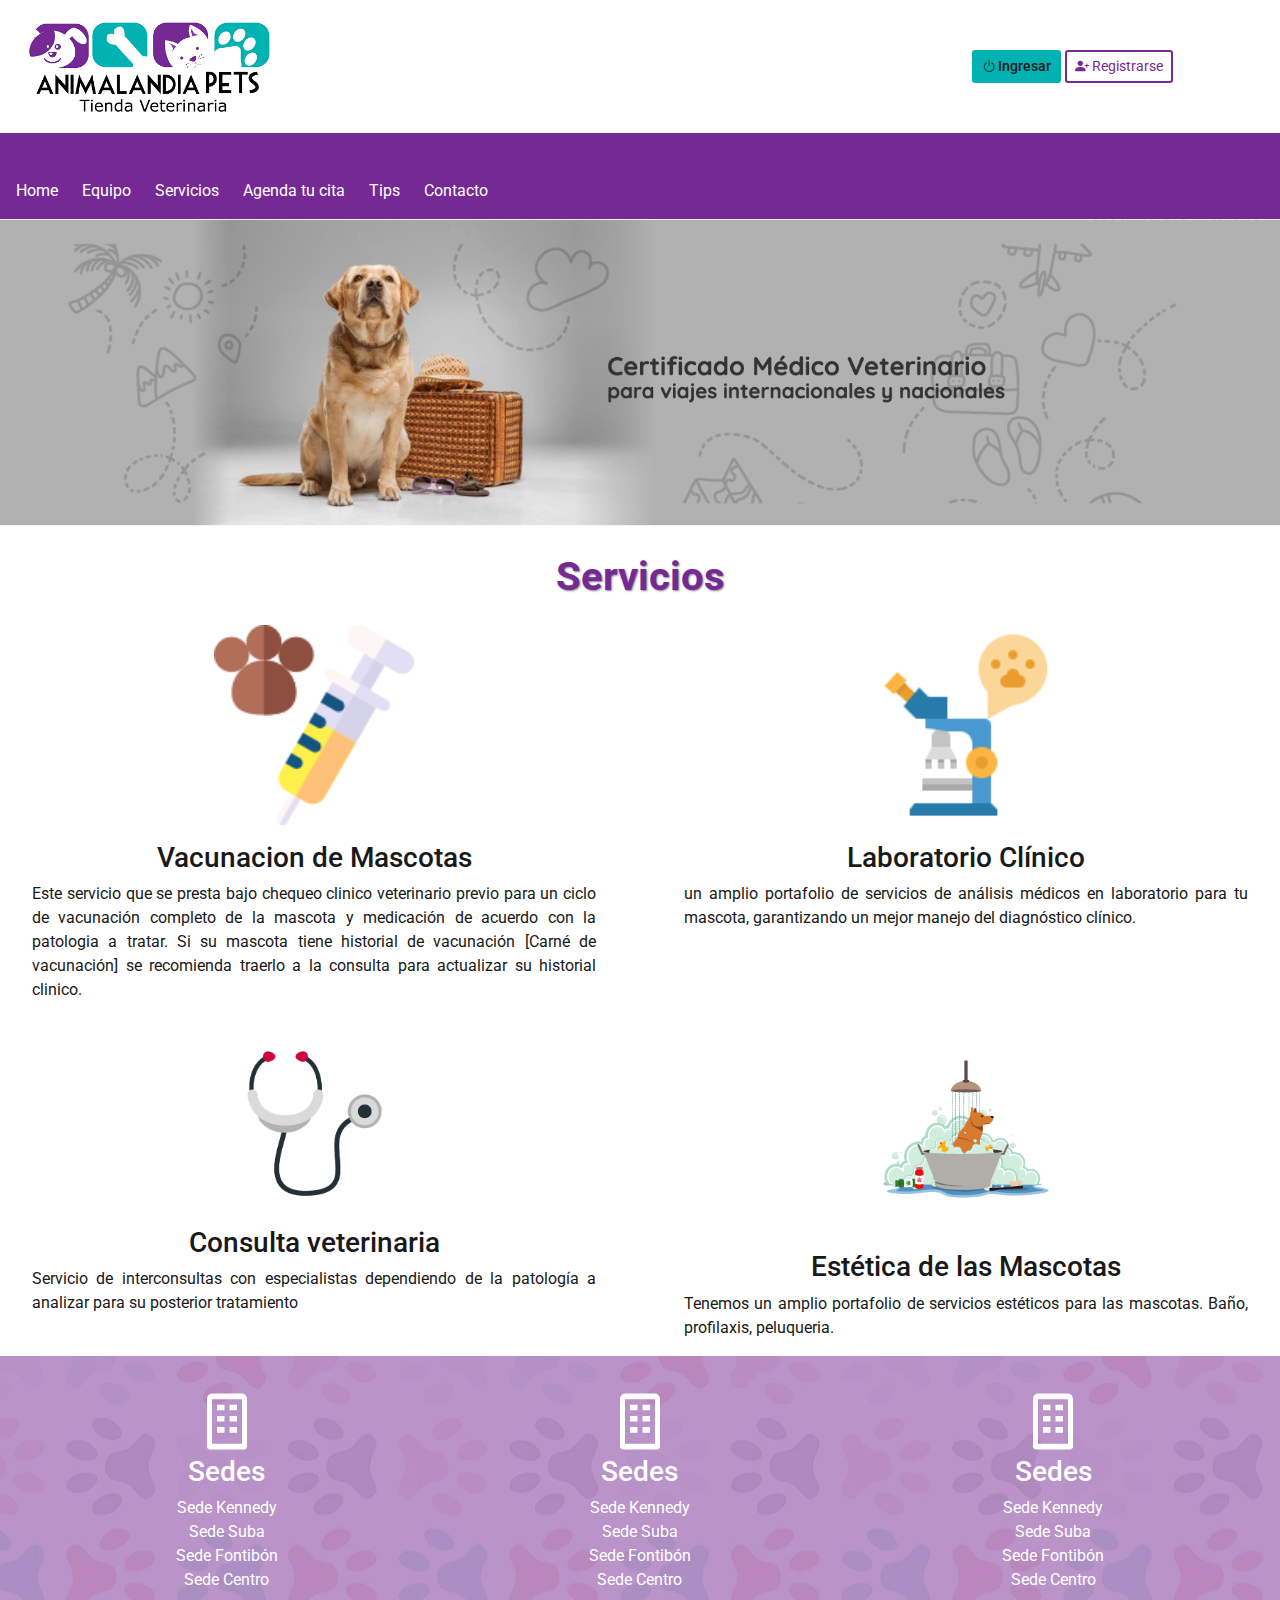
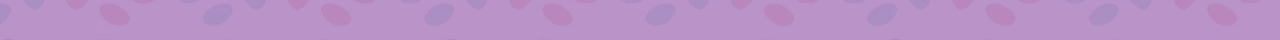
<file: views/servicios.html>
<!DOCTYPE html>
<html lang="en">

<head>
    <meta charset="UTF-8">
    <meta http-equiv="X-UA-Compatible" content="IE=edge">
    <meta name="viewport" content="width=device-width, initial-scale=1.0">
    <title>Animalandia</title>
    <link rel="stylesheet" type="text/css" href="../assets/css/bootstrap.css">
    <link rel="stylesheet" type="text/css" href="../assets/css/estilos.css">
    <link rel="stylesheet" type="text/css" href="../assets/css/normalize.css">
    <link rel="icon" href="../assets/img/favicon.png">
    <link rel="stylesheet" href="https://cdn.jsdelivr.net/npm/bootstrap-icons@1.8.1/font/bootstrap-icons.css">

</head>
<div class="container-fluid overflow-hidden" >
    <div class="row justify-content-around align-items-center">
    <header class="row justify-content-around align-items-center" >
        <div class="logo col-12 col-md-3 col-xl-3 mt-2 mb-2">
            <img src="../assets/img/logo.jpg" class="img-fluid">
        </div>
        <div class="col-12 col-md-6 col-xl-6"></div>
        <div class="col-12 col-md-3 col-xl-3" row justify-content-around align-items-center>
            <a href="/views/login.html"><button type="button" class="btn btn-primary btn-sm" ><i class="bi bi-power"></i>Ingresar</button></a>
            <button type="button" class="btn btn-outline-primary btn-sm"><i class="bi bi-person-plus-fill"></i>Registrarse</button>
        </div>
    </header>
    </div>
    <div >    <!-- As a link -->
        <nav class="navbar navbar-expand-lg navbar-dark #752995" col-md>
            <div >
                <a class="navbar-brand ms-2" href="#"></a>
                <button class="navbar-toggler" type="button" data-bs-toggle="collapse"
                    data-bs-target="#navbarSupportedContent" aria-controls="navbarSupportedContent"
                    aria-expanded="false" aria-label="Toggle navigation">
                    <span class="navbar-toggler-icon"></span>
                </button>
                <div class="collapse navbar-collapse" id="navbarSupportedContent">
                    <ul class="navbar-nav me-auto mb-2 mb-lg-0">
                        <li class="nav-item">
                            <a class="nav-link active" aria-current="page" href="index.html">Home</a>
                        </li>
                        <li class="nav-item">
                            <a class="nav-link active" aria-current="page" href="/views/equipo.html">Equipo</a>
                        </li>
                        <li class="nav-item">
                            <a class="nav-link active" aria-current="page" href="/views/servicios.html">Servicios</a>
                        </li>
                        <li class="nav-item">
                            <a class="nav-link active" aria-current="page" href="/views/agendatucita.html">Agenda tu cita</a>
                        </li>
                        <li class="nav-item">
                            <a class="nav-link active" aria-current="page" href="/views/tips.html">Tips</a>
                        </li>
                        <li class="nav-item">
                            <a class="nav-link active" aria-current="page" href="/views/contacto.html">Contacto</a>
                        </li>
                    </ul>
                </div>
            </div>
        </nav>
    </div>
    
    <section class="banner">
        <img src="../assets/img/banner.jpeg">
    </section>

    <h1 class="tsection text-center mb-4">Servicios</h1>
          <div class="row" >
            <div class="card col-12 col-md-6" >
                <img src="../assets/img/vacuna.png" class="card-img-top" alt="vacuna">
                <div class="card-body">
                <h3>Vacunacion de Mascotas</h3>
                <p class="card-text">Este servicio que se presta bajo chequeo clinico veterinario previo para un ciclo de vacunación
                    completo de la mascota y medicación de acuerdo con la patologia a tratar. Si su mascota tiene
                    historial de vacunación [Carné de vacunación] se recomienda traerlo a la consulta para
                    actualizar su historial clinico.<p>
                </div>
            </div>
            <div class="card col-12 col-md-6" >
                <img src="../assets/img/laboratorio.png" class="card-img-top" alt="laboratorio">
                <div class="card-body">
                <h3>Laboratorio Clínico</h3>
                <p class="card-text">un amplio portafolio de servicios de análisis médicos en laboratorio para tu mascota,
                    garantizando un mejor manejo del diagnóstico clínico.</p>
                </div>
            </div>
            <div class="card col-12 col-md-6" >
                <img src="../assets/img/consultav.png" class="card-img-top" alt="veterinario">
                <div class="card-body">
                <h3>Consulta veterinaria</h3>
                <p class="card-text">Servicio de interconsultas con especialistas dependiendo de la patología a analizar para su posterior tratamiento</p>
                </div>
            </div>
            <div class="card col-12 col-md-6" >
                <img src="../assets/img/banio.png" class="card-img-top" alt="veterinario">
                <div class="card-body">
                <h3>Estética de las Mascotas</h3>
                <p class="card-text">Tenemos un amplio portafolio de servicios estéticos para las mascotas. Baño, profilaxis,
                    peluqueria.</p>
                </div>
            </div>
          </div>

    <footer class="footer" >
        <div class="box-footer row ">
            <div class="foot col-12 col-md-4 text-center">
                <img src="../assets/img/bx-building 1.svg" alt="Icono building">
                <h3>Sedes</h3>
                <p class="text-center">
                    Sede Kennedy <br>
                    Sede Suba <br>
                    Sede Fontibón <br>
                    Sede Centro
                </p>
            </div>
            <div class="foot col-12 col-md-4 text-center">
                <img src="../assets/img/bx-building 1.svg" alt="Icono building">
                <h3>Sedes</h3>
                <p class="text-center">
                    Sede Kennedy <br>
                    Sede Suba <br>
                    Sede Fontibón <br>
                    Sede Centro
                </p>
            </div>
            <div class="foot col-12 col-md-4 text-center">
                <img src="../assets/img/bx-building 1.svg" alt="Icono building">
                <h3>Sedes</h3>
                <p class="text-center">
                    Sede Kennedy <br>
                    Sede Suba <br>
                    Sede Fontibón <br>
                    Sede Centro
                </p>
            </div>
        </div>
    </footer>
</div>
    <script src="../assets/js/bootstrap.js"></script>
</body>

</html>
</file>
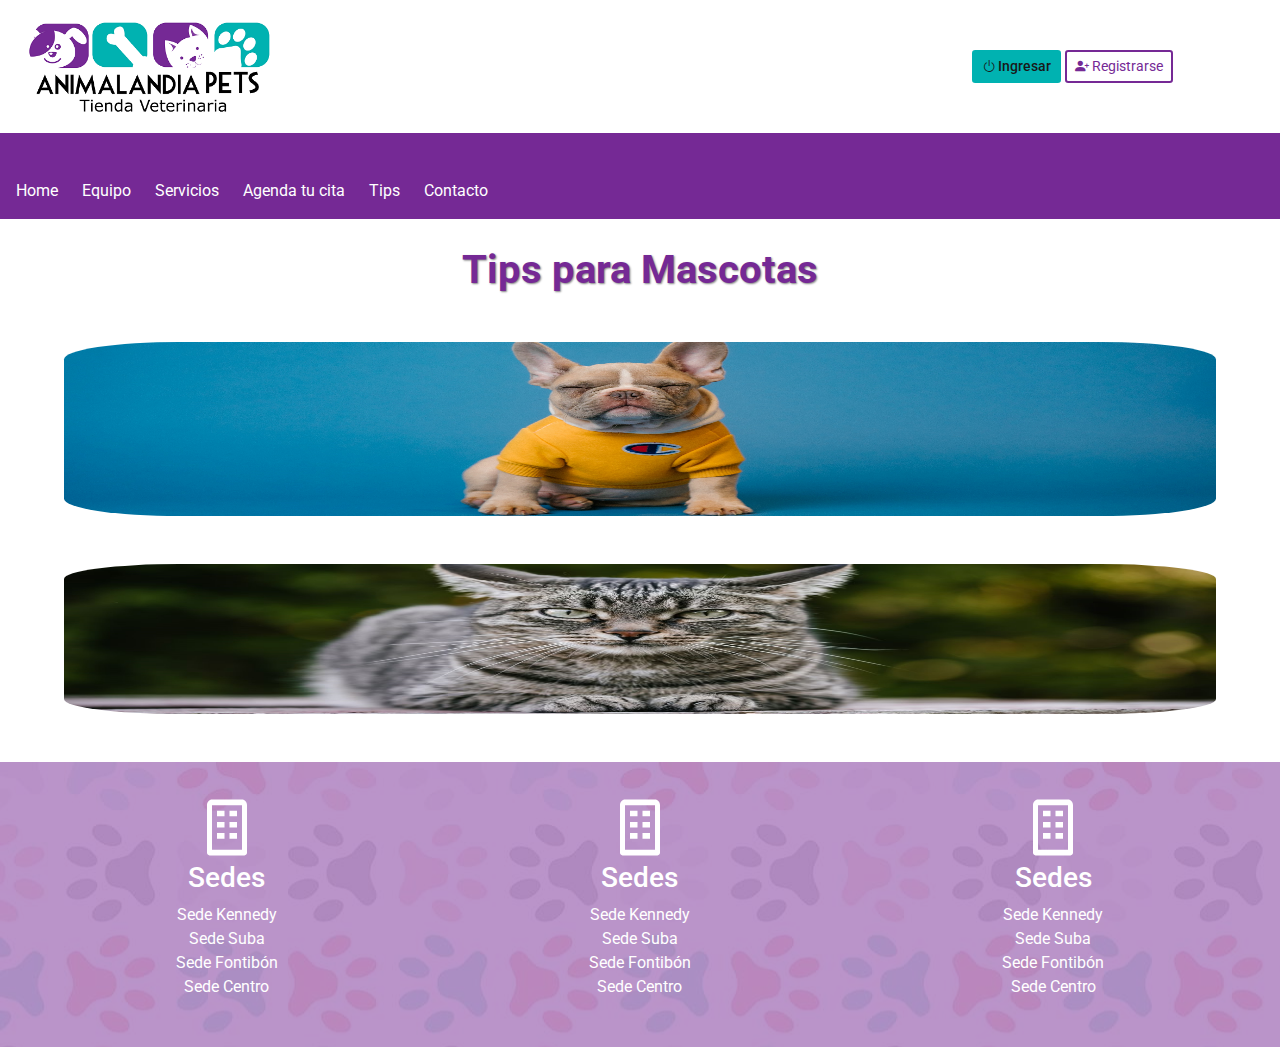
<file: views/tips.html>
<!DOCTYPE html>
<html lang="en">

<head>
    <meta charset="UTF-8">
    <meta http-equiv="X-UA-Compatible" content="IE=edge">
    <meta name="viewport" content="width=device-width, initial-scale=1.0">
    <title>Animalandia</title>
    <link rel="stylesheet" type="text/css" href="../assets/css/bootstrap.css">
    <link rel="stylesheet" type="text/css" href="../assets/css/estilos.css">
    <link rel="stylesheet" type="text/css" href="../assets/css/normalize.css">
    <link rel="icon" href="../assets/img/favicon.png">
    <link rel="stylesheet" href="https://cdn.jsdelivr.net/npm/bootstrap-icons@1.8.1/font/bootstrap-icons.css">

</head>

<body>
    <div class="container-fluid overflow-hidden">
        <div class="row justify-content-around align-items-center">
            <header class="row justify-content-around align-items-center">
                <div class="logo col-12 col-md-3 col-xl-3 mt-2 mb-2">
                    <img src="../assets/img/logo.jpg" class="img-fluid">
                </div>
                <div class="col-12 col-md-6 col-xl-6"></div>
                <div class="col-12 col-md-3 col-xl-3" row justify-content-around align-items-center>
                    <a href="/views/login.html"><button type="button" class="btn btn-primary btn-sm"><i
                                class="bi bi-power"></i>Ingresar</button></a>
                    <button type="button" class="btn btn-outline-primary btn-sm"><i
                            class="bi bi-person-plus-fill"></i>Registrarse</button>
                </div>
            </header>
        </div>
        <div>
            <!-- As a link -->
            <nav class="navbar navbar-expand-lg navbar-dark #752995" col-md>
                <div>
                    <a class="navbar-brand ms-2" href="#"></a>
                    <button class="navbar-toggler" type="button" data-bs-toggle="collapse"
                        data-bs-target="#navbarSupportedContent" aria-controls="navbarSupportedContent"
                        aria-expanded="false" aria-label="Toggle navigation">
                        <span class="navbar-toggler-icon"></span>
                    </button>
                    <div class="collapse navbar-collapse" id="navbarSupportedContent">
                        <ul class="navbar-nav me-auto mb-2 mb-lg-0">
                            <li class="nav-item">
                                <a class="nav-link active" aria-current="page" href="index.html">Home</a>
                            </li>
                            <li class="nav-item">
                                <a class="nav-link active" aria-current="page" href="/views/equipo.html">Equipo</a>
                            </li>
                            <li class="nav-item">
                                <a class="nav-link active" aria-current="page"
                                    href="/views/servicios.html">Servicios</a>
                            </li>
                            <li class="nav-item">
                                <a class="nav-link active" aria-current="page" href="/views/agendatucita.html">Agenda tu
                                    cita</a>
                            </li>
                            <li class="nav-item">
                                <a class="nav-link active" aria-current="page" href="/views/tips.html">Tips</a>
                            </li>
                            <li class="nav-item">
                                <a class="nav-link active" aria-current="page" href="/views/contacto.html">Contacto</a>
                            </li>
                        </ul>
                    </div>
                </div>
            </nav>
        </div>
        <main>
            <h1 class="tsection text-center">Tips para Mascotas</h1>
            <div class="col-12">
                <div class="card text-center tipsperros">
                    <div class="card-body">
                        <h2 class="card-title ">¿Sabias que?</h2>
                        <p class="card-text">El contacto con un perro, con el cual se ha establecido un vínculo
                            afectivo, hace que liberemos oxitocina, la hormona relacionada con el placer. También se
                            reducen los niveles de cortisol en la sangre, indicador fisiológico del estrés y aumentan el
                            nivel de endorfinas, un péptido que funciona como un neurotransmisor y que son las
                            responsables de la sensación de bienestar. Más allá de estos visibles beneficios, también el
                            ritmo cardíaco se ve reducido y se fomenta la reducción de la presión arterial</p>
                    </div>
                </div>
            </div>
            <div class="col-12" >
            <div class="card text-left tipsgatos">
                <div class="card-body">
                    <h2 class="card-title">Tenencia Responsable</h2>
                    <p class="card-text fs-6">Los estudios demuestran que las personas con animales de compañía suelen estar
                        más sanas y felices que aquellas que no los tienen, además, sabemos lo maravilloso que es volver
                        a casa al final de un duro día y escuchar el ronroneo de satisfacción de una adorable bola de
                        pelo; es por ello que no tenemos duda de que los gatos son grandes mascotas, pero también una
                        gran responsabilidad y un compromiso de por vida.</p>
                </div>
            </div>
            </div>
            <footer class="footer">
                <div class="box-footer row ">
                    <div class="foot col-12 col-md-4 text-center">
                        <img src="../assets/img/bx-building 1.svg" alt="Icono building">
                        <h3>Sedes</h3>
                        <p class="text-center">
                            Sede Kennedy <br>
                            Sede Suba <br>
                            Sede Fontibón <br>
                            Sede Centro
                        </p>
                    </div>
                    <div class="foot col-12 col-md-4 text-center">
                        <img src="../assets/img/bx-building 1.svg" alt="Icono building">
                        <h3>Sedes</h3>
                        <p class="text-center">
                            Sede Kennedy <br>
                            Sede Suba <br>
                            Sede Fontibón <br>
                            Sede Centro
                        </p>
                    </div>
                    <div class="foot col-12 col-md-4 text-center">
                        <img src="../assets/img/bx-building 1.svg" alt="Icono building">
                        <h3>Sedes</h3>
                        <p class="text-center">
                            Sede Kennedy <br>
                            Sede Suba <br>
                            Sede Fontibón <br>
                            Sede Centro
                        </p>
                    </div>
                </div>
            </footer>
    </div>
    <script src="../assets/js/bootstrap.js"></script>
</body>

</html>
</file>
<file: assets/css/estilos.css>
@import url('https://fonts.googleapis.com/css2?family=Lato:ital,wght@0,100;0,300;0,400;0,700;0,900;1,100;1,300;1,400;1,700;1,900&display=swap');
@import url('https://fonts.googleapis.com/css2?family=Roboto:ital,wght@0,100;0,300;0,400;0,500;0,700;0,900;1,100;1,300;1,400;1,500;1,700;1,900&display=swap');

*{box-sizing: border-box; /*Nos ayuda a trabajar con todas las propiedades del modelo de caja de manera ágil
                            evitar desbordamientos en la caja*/
}
:root{
    --dark-color:#191919;
	--white-color:#FFFFFF;
	--purple-color:rgb(117,41,149);
	--blue-color:#00B2B1;
	--gray-color:#828282;
	--ligh-color:#F3F3F3;
}
header{
    align-items:center;
    padding: 10px; 
}
.container-fluid{
  width: 100%;
  padding:0;
  margin-right:0;
  margin-left:0;
}
.logo img{
    max-width: 280px;
    width: 100%;
}
.bi-power {
    padding-right: 2px;
}
.bi-person-plus-fill, .bi-calendar-plus{
    padding-right: 3px;
}
.btn-primary {
    color: var(--dark-color);
    background-color: var(--blue-color);
    font-weight: 500;
    border: 2px solid var(--blue-color);
  }
.btn-primary:hover {
    color: var(--dark-color);
    border-color: var(--blue-color);
  }
  .btn-outline-primary {
    color: var(--purple-color);
    border-color: var(--purple-color);
    border: 2px solid var(--purple-color);
  }
  .btn-outline-primary:hover {
    background-color: var(--purple-color);
    border-color: var(--purple-color);
  }
.navbar-toggler {
    background-color: var(--purple-color);
  }
.nav-link{
    margin-left: 0.5rem;
}
nav{
    background-color: var(--purple-color);
}
.cita{
    background-image: url(../img/fondo.jpg);
    background-size: 100%;
    padding: 2rem;
    max-width: 100%;
}
.cita h1{
    color: var(--dark-color);
    font-size: 1.7rem;
    font-weight: 600;
    text-align: center;
}
.cita h3{
    color: var(--dark-color);
    font-size: 1.2rem;
    text-transform: uppercase;
    font-weight: 600px;
}
.cita p{
    text-align: start;
}
.promocion{
    background-color: var(--purple-color);
    text-align: center;
    padding: 2rem;
}   
.promocion h1{
    color: var(--white-color);
    font-size: 28px;
    text-shadow: 2px 2px 2px var(--dark-color);  
}
.promocion img{
    border: 7px solid var(--white-color);
    max-width: 300px;
    width: 50%;
}
.tsection {
    text-shadow: 1px 1px 2px var(--gray-color);
}
.card{
    text-align: center;
    margin: 0;
    border: none;
}
.card-img-top{
    width: 100%;
    max-width: 200px;
    margin: 0 auto;
}
.card-body {
    flex: 1 1 auto;
    padding: 1rem ;
  }
.card-text{
    padding:0 1rem;
}
.footer{
    background-image: url(../img/fondo.jpg);
    margin-top: 0px;
    color: var(--white-color);
}
.box-footer{
    background-color: rgba(117,41,149, 0.5);
    align-items: center;
    padding: 2rem;
}
.tsection{
    font-size: 40px;
    color: var(--purple-color);
    font-weight: bold;
}
.banner img{
    width: 100%;
    max-width: 100%;
}
/*estilos login*/
body{
   font-family: 'Roboto', sans-serif;
   color: var(--dark-color);
}

p{
   text-align: justify;
}
.volver{
    margin: 2rem 5rem;
}
#login{
   height: 100%;
}
.form-login h1{
text-align: center;
}
.form-login i{
   color: var(--purple-color);
   background-color: var(--white-color);
   padding: 0.5rem 0.8rem;
   border-radius: 100%;
   border: 4px solid var(--gray-color);
}
.form-login{
   width: 80%;
   box-shadow: 1px 1px 2px var(--dark-color);
   background-color: var(--ligh-color);
   border-radius: 5px;
   padding: 40px;
}
.form-group{
   display: flex;
   flex-direction: column;
   margin-bottom: 10px;
}

.form-label{
   font-weight: bold;

}
.form-input{
   border: 3px solid var(--gray-color);
   padding: 0.5rem;
   outline: none;
}

.form-input::placeholder{
   font-size: 0.8rem;
}

.btn-azul, .btn-morado{
   padding: 0.5rem;
   font-weight: 500;
   border: none;
   cursor: pointer;
}

.btn-azul{
   background-color: var(--blue-color);
}

.btn-morado{
   background-color: var(--purple-color);
}

.form-olvido{
   text-align: center;
   color: var(--blue-color);
   font-size: 0.9rem;
}

/*tips*/
.card-body{
    width: 100%;
    height: 100%;
}
.tipsperros {
    background-image: url(../img/dog.png);
    background-size: 100% 100%; 
    border-radius: 10%;
    margin-bottom: 3rem;
    width: 90%;
    margin: 3rem auto 3rem;
}
.tipsperros:hover {
    background: url(../img/fondos-de-dos-colores.jpg);
    transition-property: background-color;
    transition-duration: 5s;
    transition-timing-function: linear;
    transition-delay: 2s;
}
.tipsperros p{
    visibility: hidden;
}
.tipsperros:hover p{
    visibility: visible;
}
.tipsperros h2{
    visibility: hidden;
}
.tipsperros:hover h2{
    visibility: visible;
}
.tipsperros img{
    visibility: hidden;
}
.tipsperros:hover img{
    visibility: visible;
}
.tipsperros h2{
    color: var(--white-color);
    text-shadow: 2px 2px 2px var(--gray-color);
}
.tipsgatos {
    background-image: url(../img/cat.png);
    height: 100%;
    background-size: 100% 100%;
    border-radius: 10%;
    margin-bottom: 3rem;
    width: 90%;
    margin: 3rem auto 3rem;
}
.tipsgatos:hover {
    background: url(../img/fondos-de-dos-colores.jpg);
    transition-property: background-color;
    transition-duration: 5s;
    transition-timing-function: linear;
    transition-delay: 2s;
}
.tipsgatos h2{
    color: var(--white-color);
    text-shadow: 2px 2px 2px var(--gray-color);
}
.tipsgatos p{
    visibility: hidden;
}
.tipsgatos:hover p{
    visibility: visible;
}
.tipsgatos h2{
    visibility: hidden;
}
.tipsgatos:hover h2{
    visibility: visible;
}
.tipsgatos img{
    visibility: hidden;
}
.tipsgatos:hover img{
    visibility: visible;
}

/*contacto*/

.form2{
    background-color:rgba(243, 243, 243, 0.5);
    height: 600px;
    width: 500px;
    display: flex;
    flex-direction: column;
    margin: 0px auto;

}
.form-contacto{
    background-image: url(../img/fondoform.jpg);
    display: flex;
    flex-direction:column;
    max-width: 500px;
    width: 100%;
    height: 600px;
    border-radius: 20px;    
    margin: 70px 30px;
}
.form2 h2{
    text-align: center;
    font-size: 30px;
    text-shadow: 1px 1px 2px var(--gray-color);
}
.form1{
    display: flex;
    flex-direction: column;
    margin: 0px auto;
}
.form1 label{
    font-weight: bold;
    color: var(--purple-color);
    
}
.form1 input{
    border-radius: 15px;
    padding: 2px 5px;
    width: 420px;
    height: 35px;
    outline: none;
    border: none;
    margin: 8px auto;
}
.form1 textarea{
    border-radius: 15px;
    padding: 5px 5px;
    margin-bottom: 6px;
    width: 420px;
    outline: none;
    border: none;
    margin-top: 6px;
}
.form1 button {
    border-radius: 8px;
    padding: 5px 5px;
    margin:10px auto;
    max-width:120px;
    width: 100%;
    color: var(--purple-color);
    border: none;
    font-weight: bold;
    border: 0.8px solid var(--gray-color);
    display: flex;
    justify-content: center;
    align-items: center;
}
.boton{
    margin: 2px 8px;
}
.sedes{
    font-size: 16px;
    font-weight: bold;
}
.sedes img{
    width: 50px;
    padding: 5px;
    margin: 5px;
    color: var(--blue-color);
}
.logosedes{
    display: flex;
    align-items: center;
}
.contacto{
    text-align: center;
}
.contacto h2{
    font-size: 30px;
}
#contacto iframe{
    margin: 3rem auto;
}
.redes{
    width: 100%;
    margin: auto;
}
.social{
    margin: 1rem auto;
}
.social img{
    width: 46px;
}
/*estilos dashboard*/

.sesion{
    text-align: right;
    color: var(--purple-color);
}
.sesion img{
    max-width: 60px;
    width: 100%;    
    border-radius: 50%;
    border: 3px solid var(--purple-color);
}
.bi-box-arrow-in-right{
    color: var(--purple-color);
}
#dashboard{
}
.menu1{
    background-color: var(--dark-color);
    height: 100%;
}
.menu1 ul{
    list-style: none;
    padding: 0;
    color: var(--white-color);
}
.menu1 a{
        color: var(--light-color);
        text-decoration: none;
        font-family: 'Roboto', sans-serif;
}
.menu1 a:hover{
    background-color: var(--purple-color);
    border: 3px solid var(--white-color);
    padding-left: 40px;
    transition: all 2s;
    color: var(--dark-color);
}
.menu1 i{
    margin: 3px;
}
.contenido{
    flex-basis:80%;
    background-color: var(--ligh-color);
    padding: 30px;
}
/*estilo productos pag principal*/
.tabla-intro{
    display: flex;
    justify-content: space-between;
    align-items: center;
}
.tabla-intro img{
    max-width: 100px;
    border-radius: 50%;
    border: 2px solid var(--ligh-color);
}
.tabla-intro h1{
    color: var(--dark-color);
    font-family: 'Roboto', sans-serif;
}
.tabla-intro a{
    border-radius: 5%;
}
.frm-busqueda {
    display: flex;
    justify-content: space-between;
    margin: 20px 0px;
}
.frm-busqueda input[type="text"]{
    flex-basis: 80%;
    padding: 10px;
    border: 3px solid var(--dark-color);
}
.frm-busqueda button{
    flex-basis: 20%;
    margin-left: 20px;
    border-radius: 5px;
}
table{
    width: 100%;
    border: 2px solid var(--dark-color);
    border-collapse: collapse;
}
table th{
    border: 2px solid var(--dark-color);
    background-color: var(--purple-color);
    color: var(--white-color);
    padding: 7px 0;
}
table td{
    border: 2px solid var(--dark-color);
    text-align: center;
}
/*productoadd*/
.form-producto{
    max-width: 800px;
    margin: 0 auto;
    font-family:'Roboto', sans-serif;
}
.form-producto label{
    color: var(--dark-color);
}
.form-producto select{
    color: var(--dark-color);
    font-size: 1rem;
    font-weight: bold;
    padding: 0.5rem;
}
.form-producto input[type="submit"]{
    font-family: 'Roboto', sans-serif;
    font-weight:bold ;
    font-size: 1rem;
    border-radius: 5px;
    
}
</file>
